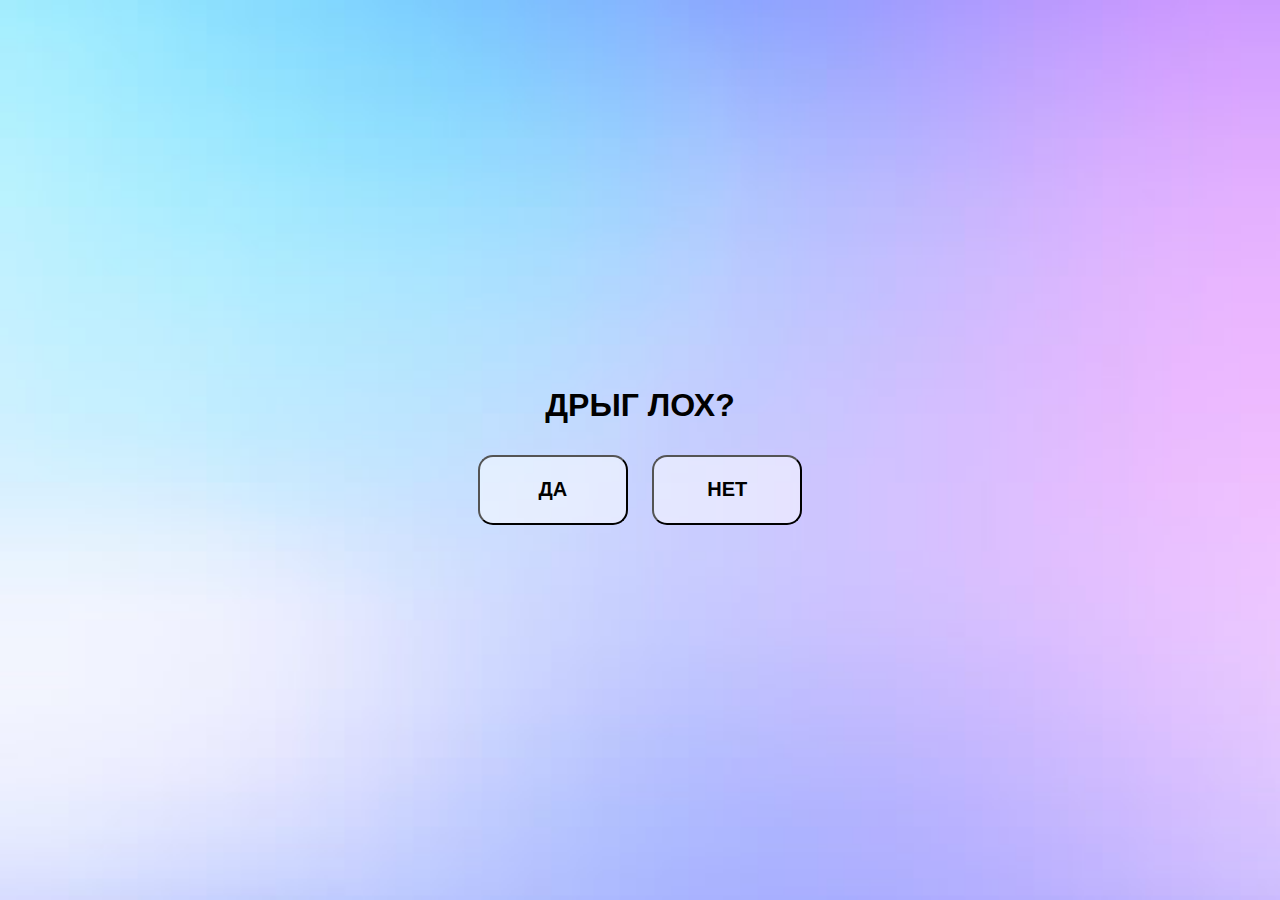
<file: index.html>
<!DOCTYPE html>
<html lang="en">
<head>
    <meta charset="UTF-8">
    <meta http-equiv="X-UA-Compatible" content="IE=edge">
    <meta name="viewport" content="width=device-width, initial-scale=1.0">
    <title>Document</title>
    <link rel="stylesheet" href="style.css">
</head>
<body>
    <div class="font">
        <h1 class="text">ДРЫГ ЛОХ?</h1>
        <a href="Yes.html"><button class="btn"><h2>ДА</h2></button></a>
        <a href="https://hot.noodlemagazine.com/watch/-115050443_456239042"><button class="btn"><h2>НЕТ</h2></button></a>
    </div>
</body>
</html>
</file>
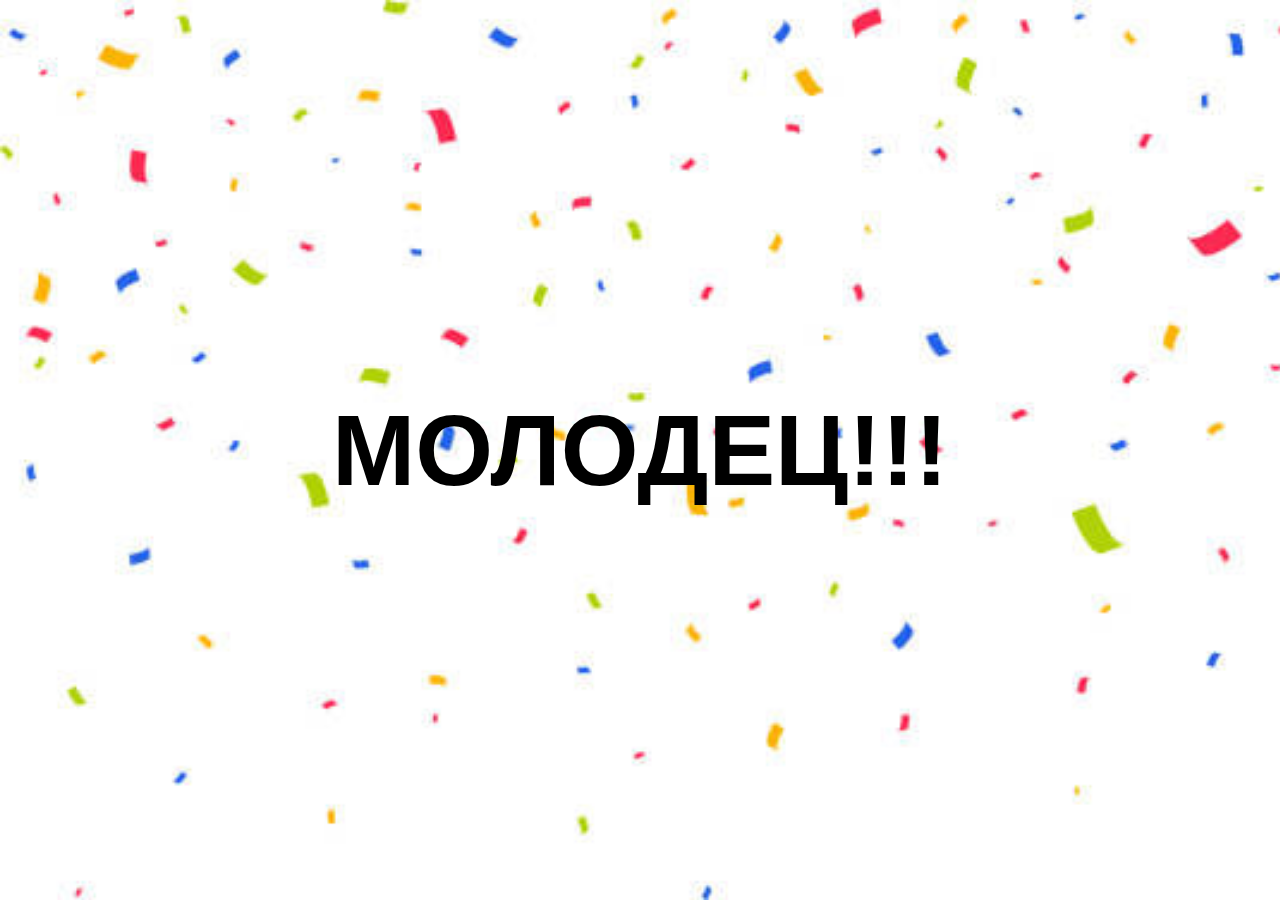
<file: Yes.html>
<!DOCTYPE html>
<html lang="en">
<head>
    <meta charset="UTF-8">
    <meta http-equiv="X-UA-Compatible" content="IE=edge">
    <meta name="viewport" content="width=device-width, initial-scale=1.0">
    <title>Молодец</title>
    <link rel="stylesheet" href="Yes.css">
</head>
<body class="Yes">
    <h1>МОЛОДЕЦ!!!</h1>
</body>
</html>
</file>
<file: style.css>
body {
    margin: 0;
    padding: 0;
    display: flex;
    justify-content: center;
    align-items: center;
    height: 100vh;
    text-align: center;
    background-image: url('gradient.jpg');
    background-size: cover;
}

.btn{
    width: 150px;
    height: 70px;
    margin: 10px;
    background: rgba(255, 255, 255, 0.5);
    border-radius: 15px;
    transition: background-color 0.3s;
}

.font{
    font-family: 'Dosis', sans-serif;
}

.btn:hover{
    background-color: rgb(214, 214, 214);
}
</file>
<file: Yes.css>
.Yes{
    margin: 0;
    padding: 0;
    display: flex;
    justify-content: center;
    align-items: center;
    height: 100vh;
    text-align: center;
    font-family: 'Dosis', sans-serif;
    font-size: 50px;
    background-image: url('молодец.jpg');
    background-size: cover;
}
</file>
